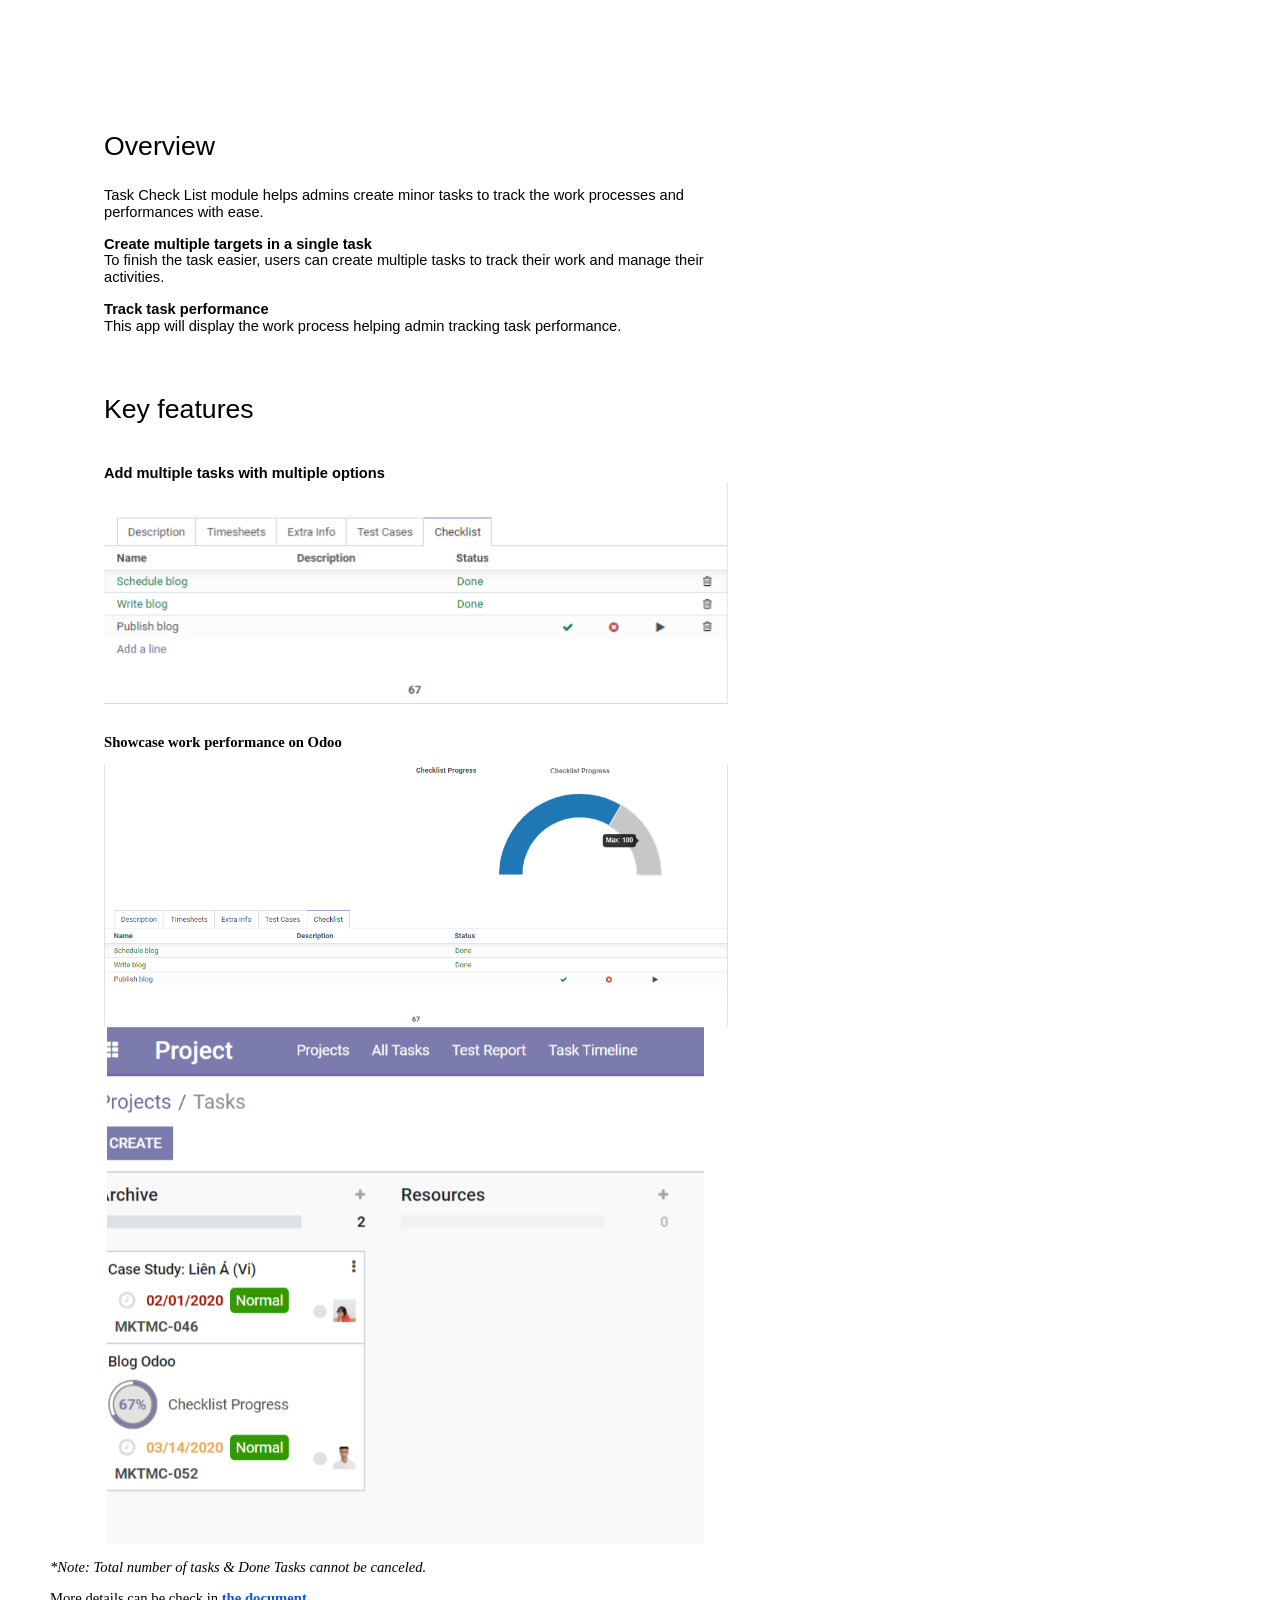
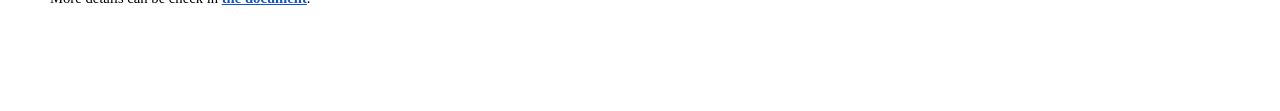
<file: project_task_check_list/static/description/index.html>
<html>
<head>
    <meta content="text/html; charset=UTF-8" http-equiv="content-type">
    <style type="text/css">@import url('https://themes.googleusercontent.com/fonts/css?kit=dpiI8CyVsrzWsJLBFKehGpLhv3qFjX7dUn1mYxfCXhI');

    ol {
        margin: 0;
        padding: 0
    }

    table td, table th {
        padding: 0
    }

    .c3 {
        color: #000000;
        font-weight: 700;
        text-decoration: none;
        vertical-align: baseline;
        font-size: 11pt;
        font-family: "Arial";
        font-style: normal
    }

    .c2 {
        color: #000000;
        font-weight: 400;
        text-decoration: none;
        vertical-align: baseline;
        font-size: 11pt;
        font-family: "Arial";
        font-style: normal
    }

    .c6 {
        color: #000000;
        font-weight: 400;
        text-decoration: none;
        vertical-align: baseline;
        font-size: 11pt;
        font-family: "Roboto";
        font-style: normal
    }

    .c1 {
        padding-top: 0pt;
        padding-bottom: 0pt;
        line-height: 1.15;
        orphans: 2;
        widows: 2;
        text-align: left;
        height: 11pt
    }

    .c5 {
        color: #000000;
        font-weight: 700;
        text-decoration: none;
        vertical-align: baseline;
        font-size: 11pt;
        font-family: "Roboto";
        font-style: normal
    }

    .c13 {
        padding-top: 20pt;
        padding-bottom: 6pt;
        line-height: 1.15;
        page-break-after: avoid;
        orphans: 2;
        widows: 2;
        text-align: left
    }

    .c4 {
        color: #000000;
        font-weight: 400;
        text-decoration: none;
        vertical-align: baseline;
        font-size: 20pt;
        font-family: "Arial";
        font-style: normal
    }

    .c0 {
        padding-top: 0pt;
        padding-bottom: 0pt;
        line-height: 1.15;
        orphans: 2;
        widows: 2;
        text-align: center
    }

    .c11 {
        -webkit-text-decoration-skip: none;
        color: #1155cc;
        font-weight: 700;
        text-decoration: underline;
        text-decoration-skip-ink: none;
        font-family: "Roboto"
    }

    .c7 {
        padding-top: 0pt;
        padding-bottom: 0pt;
        line-height: 1.15;
        orphans: 2;
        widows: 2;
        text-align: left
    }

    .c12 {
        color: #000000;
        text-decoration: none;
        vertical-align: baseline;
        font-size: 11pt;
        font-style: italic
    }

    .c8 {
        background-color: #ffffff;
        max-width: 468pt;
        padding: 72pt 72pt 72pt 72pt
    }

    .c14 {
        color: inherit;
        text-decoration: inherit
    }

    .c10 {
        text-indent: -40.5pt;
        margin-right: -45pt
    }

    .c9 {
        font-weight: 400;
        font-family: "Roboto"
    }

    .title {
        padding-top: 0pt;
        color: #000000;
        font-size: 26pt;
        padding-bottom: 3pt;
        font-family: "Arial";
        line-height: 1.15;
        page-break-after: avoid;
        orphans: 2;
        widows: 2;
        text-align: left
    }

    .subtitle {
        padding-top: 0pt;
        color: #666666;
        font-size: 15pt;
        padding-bottom: 16pt;
        font-family: "Arial";
        line-height: 1.15;
        page-break-after: avoid;
        orphans: 2;
        widows: 2;
        text-align: left
    }

    li {
        color: #000000;
        font-size: 11pt;
        font-family: "Arial"
    }

    p {
        margin: 0;
        color: #000000;
        font-size: 11pt;
        font-family: "Arial"
    }

    h1 {
        padding-top: 20pt;
        color: #000000;
        font-size: 20pt;
        padding-bottom: 6pt;
        font-family: "Arial";
        line-height: 1.15;
        page-break-after: avoid;
        orphans: 2;
        widows: 2;
        text-align: left
    }

    h2 {
        padding-top: 18pt;
        color: #000000;
        font-size: 16pt;
        padding-bottom: 6pt;
        font-family: "Arial";
        line-height: 1.15;
        page-break-after: avoid;
        orphans: 2;
        widows: 2;
        text-align: left
    }

    h3 {
        padding-top: 16pt;
        color: #434343;
        font-size: 14pt;
        padding-bottom: 4pt;
        font-family: "Arial";
        line-height: 1.15;
        page-break-after: avoid;
        orphans: 2;
        widows: 2;
        text-align: left
    }

    h4 {
        padding-top: 14pt;
        color: #666666;
        font-size: 12pt;
        padding-bottom: 4pt;
        font-family: "Arial";
        line-height: 1.15;
        page-break-after: avoid;
        orphans: 2;
        widows: 2;
        text-align: left
    }

    h5 {
        padding-top: 12pt;
        color: #666666;
        font-size: 11pt;
        padding-bottom: 4pt;
        font-family: "Arial";
        line-height: 1.15;
        page-break-after: avoid;
        orphans: 2;
        widows: 2;
        text-align: left
    }

    h6 {
        padding-top: 12pt;
        color: #666666;
        font-size: 11pt;
        padding-bottom: 4pt;
        font-family: "Arial";
        line-height: 1.15;
        page-break-after: avoid;
        font-style: italic;
        orphans: 2;
        widows: 2;
        text-align: left
    }</style>
</head>
<body class="c8"><h1 class="c13" id="h.6qf3yh11nr05"><span class="c4">Overview</span></h1>
<p class="c7"><span class="c2">Task Check List module helps admins create minor tasks to track the work processes and performances with ease. </span></p>
<p class="c1"><span class="c2"></span></p>
<p class="c7"><span class="c3">Create multiple targets in a single task</span></p>
<p class="c7"><span class="c2">To finish the task easier, users can create multiple tasks to track their work and manage their activities.</span></p>
<p class="c1"><span class="c2"></span></p>
<p class="c7"><span class="c3">Track task performance</span></p>
<p class="c7"><span class="c2">This app will display the work process helping admin tracking task performance.</span></p>
<p class="c1"><span class="c2"></span></p>
<h1 class="c13" id="h.k6sohgrddqq8"><span class="c4">Key features</span></h1>
<p class="c1"><span class="c2"></span></p>
<p class="c7"><span class="c3">Add multiple tasks with multiple options</span></p>
<p class="c0"><span
        style="overflow: hidden; display: inline-block; margin: 0.00px 0.00px; border: 0.00px solid #000000; transform: rotate(0.00rad) translateZ(0px); -webkit-transform: rotate(0.00rad) translateZ(0px); width: 624.00px; height: 222.67px;"><img
        alt="" src="images/image3.png"
        style="width: 624.00px; height: 222.67px; margin-left: 0.00px; margin-top: 0.00px; transform: rotate(0.00rad) translateZ(0px); -webkit-transform: rotate(0.00rad) translateZ(0px);"
        title=""></span></p>
<p class="c1"><span class="c2"></span></p>
<p class="c1"><span class="c6"></span></p>
<p class="c7"><span class="c5">Showcase work performance on Odoo</span></p>
<p class="c1"><span class="c6"></span></p>
<p class="c0"><span
        style="overflow: hidden; display: inline-block; margin: 0.00px 0.00px; border: 0.00px solid #000000; transform: rotate(0.00rad) translateZ(0px); -webkit-transform: rotate(0.00rad) translateZ(0px); width: 624.00px; height: 261.33px;"><img
        alt="" src="images/image2.png"
        style="width: 624.00px; height: 261.33px; margin-left: 0.00px; margin-top: 0.00px; transform: rotate(0.00rad) translateZ(0px); -webkit-transform: rotate(0.00rad) translateZ(0px);"
        title=""></span></p>
<p class="c0 c10"><span
        style="overflow: hidden; display: inline-block; margin: 0.00px 0.00px; border: 0.00px solid #000000; transform: rotate(0.00rad) translateZ(0px); -webkit-transform: rotate(0.00rad) translateZ(0px); width: 624.00px; height: 517.33px;"><img
        alt="" src="images/image1.png"
        style="width: 624.00px; height: 517.33px; margin-left: 0.00px; margin-top: 0.00px; transform: rotate(0.00rad) translateZ(0px); -webkit-transform: rotate(0.00rad) translateZ(0px);"
        title=""></span></p>
<p class="c1 c10"><span class="c6"></span></p>
<p class="c7 c10"><span class="c9 c12">*Note: Total number of tasks &amp; Done Tasks cannot be canceled.</span></p>
<p class="c1 c10"><span class="c6"></span></p>
<p class="c7 c10"><span class="c9">More details can be check in </span><span class="c11"><a class="c14"
                                                                                            href="https://www.google.com/url?q=https://confluence.izysync.com/display/ODOO/Task%2BCheck%2BList%2Bapp&amp;sa=D&amp;ust=1584170061590000">the document</a></span><span
        class="c6">.</span></p></body>
</html>
</file>
